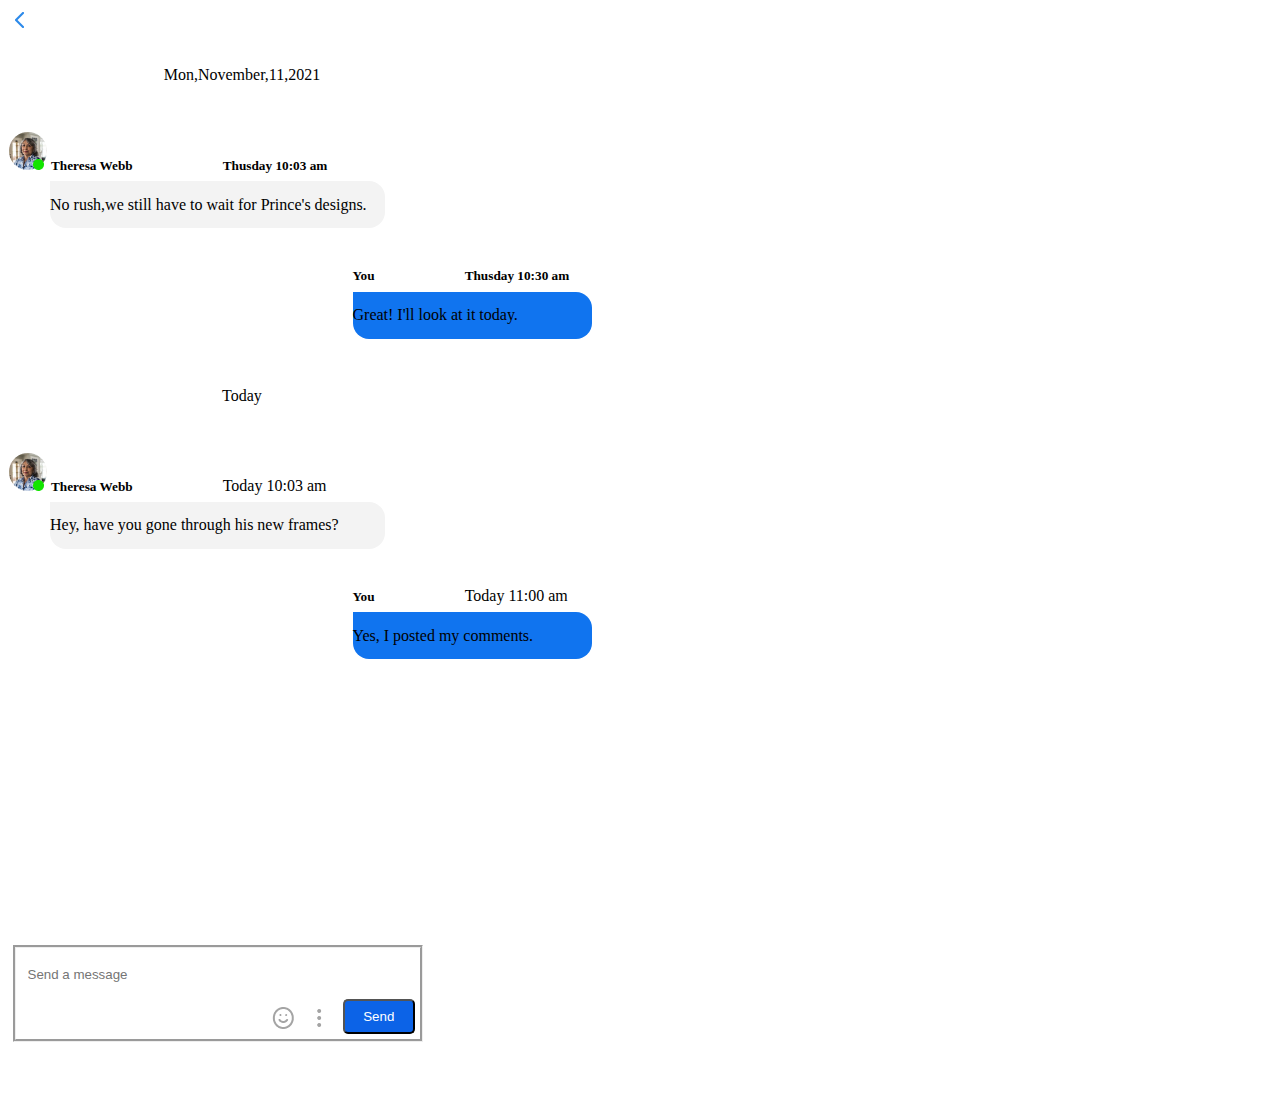
<file: message.html>
<!DOCTYPE html>
<html lang="en">

<head>
    <meta charset="UTF-8">
    <meta http-equiv="X-UA-Compatible" content="IE=edge">
    <meta name="viewport" content="width=device-width, initial-scale=1.0">
    <link rel="stylesheet" href="message.css">
    <title>Document</title>
</head>

<body>

    <div class="previous-menu">
        <a href="./index.html"><img src="./image/ChevronLeftOutline.png" alt="Back"></a>
    </div>

    <div class="chatsection">

        <div class="datetime">
            <time>
                Mon,November,11,2021
            </time>
        </div>

        <div class="friendmessage">
            <div class="friendimg" style="display: inline;">
                <img src="./image/Group 6091.png" alt="">
            </div>
            <div class="name_time">
                <div class="frnd_name">
                    <h5>Theresa Webb</h5>
                </div>
                <div class="time">
                    <time>
                        <h5>Thusday 10:03 am</h5>
                    </time>
                </div>
            </div>
            <div class="displaymessages">
                No rush,we still have to wait for Prince's designs.
            </div>
        </div>

        <div class="yourmessages">
            <div class="name_time">
                <div class="You">
                    <h5>You</h5>
                </div>
                <div class="time">
                    <time>
                        <h5>Thusday 10:30 am</h5>
                    </time>
                </div>
            </div>
            <div class="displaymessages">
                Great! I'll look at it today.
            </div>
        </div>

        <div class="datetime">
            <time>
                Today
            </time>
        </div>

        <div class="friendmessage">
            <div class="friendimg" style="display: inline;">
                <img src="./image/Group 6091.png" alt="">
            </div>
            <div class="name_time">
                <div class="frnd_name">
                    <h5>Theresa Webb</h5>
                </div>
                <div class="time">
                    <time>
                        Today 10:03 am
                    </time>
                </div>
            </div>
            <div class="displaymessages">
                Hey, have you gone through his new frames?
            </div>
        </div>

        <div class="yourmessages">
            <div class="name_time">
                <div class="You">
                    <h5>You</h5>
                </div>
                <div class="time">
                    <time>
                        Today 11:00 am
                    </time>
                </div>
            </div>
            <div class="displaymessages">
                Yes, I posted my comments.
            </div>
        </div>

        <div class="istyping">
            <img src="./image/Group 6101.png" alt="istyping">
        </div>

        <div class="chatbox">
            <div class="typemessage">
                <input type="text" placeholder="Send a message">
            </div>
            <div class="emoji">
                <a href="#"><img src="./image/smile.png" alt=""></a>
            </div>
            <div class="moreoption">
                <a href="#"><img src="./image/more-vertical.png" alt=""></a>
            </div>
            <div class="Sendbutton">
                <button type="button">Send</button>
            </div>
        </div>
    </div>
</body>

</html>
</file>
<file: message.css>
.chatsection {
    margin-top: 30px;
    width: 428px;
    height: 1037px;
    display: flex;
    flex-direction: column;
    /* justify-content: space-around; */
    align-items: center;
    gap: 3rem;
}

.datetime {
    margin-left: 40px;
}

.friendmessage {
    margin-right: 50px;
}

.friendimg{
    width: 34.85px;
    height: 38px;
}

.yourmessages {
    margin-right: -156px;
    margin-top: -30px;
}

.friendmessage .displaymessages {
    width: 335px;
    display: flex;
    height: 47px;
    margin-left: 41px;
    margin-top: -15px;
    background: rgba(28, 28, 28, 0.05);
    border-radius: 0px 16px 16px 16px;
    display: flex;
    align-items: center;
    justify-content: space-between;
}

.yourmessages .displaymessages {
    width: 239px;
    height: 47px;
    background: #1074EF;
    border-radius: 0px 16px 16px 16px;
    display: flex;
    align-items: center;
    justify-content: space-between;
    margin-top: -15px;
}

.istyping {
    margin-left: -643px;
}

.name_time {
    display: inline-flex;
    justify-content: space-between;
    gap: 90px;
    align-items: baseline;
}

.yourmessages {
    margin-right: -500px;
}

.chatbox {
    width: 404px;
    height: 90.66px;
    margin-left: -9px;
    border-style: groove;
    display: flex;
    justify-content: space-between;
    align-content: space-around;
    margin-top: 140px;
}

.typemessage {
    margin-left: 10px;
    margin-top: 10px;
}

.typemessage input{
    border-style: none;
    width: 235px;
    height: 30px;
}

.emoji {
    display: flex;
    flex-direction: column-reverse;
    margin: 5px;
}

.moreoption {
    flex-direction: column-reverse;
    display: flex;
    margin: 5px;
}

.Sendbutton {
    display: flex;
    flex-direction: column-reverse;
}

.Sendbutton button {
    width: 71.48px;
    height: 35px;
    background: #0C63E7;
    border-radius: 5px;
    color: white;
    margin: 5px;
}
</file>
